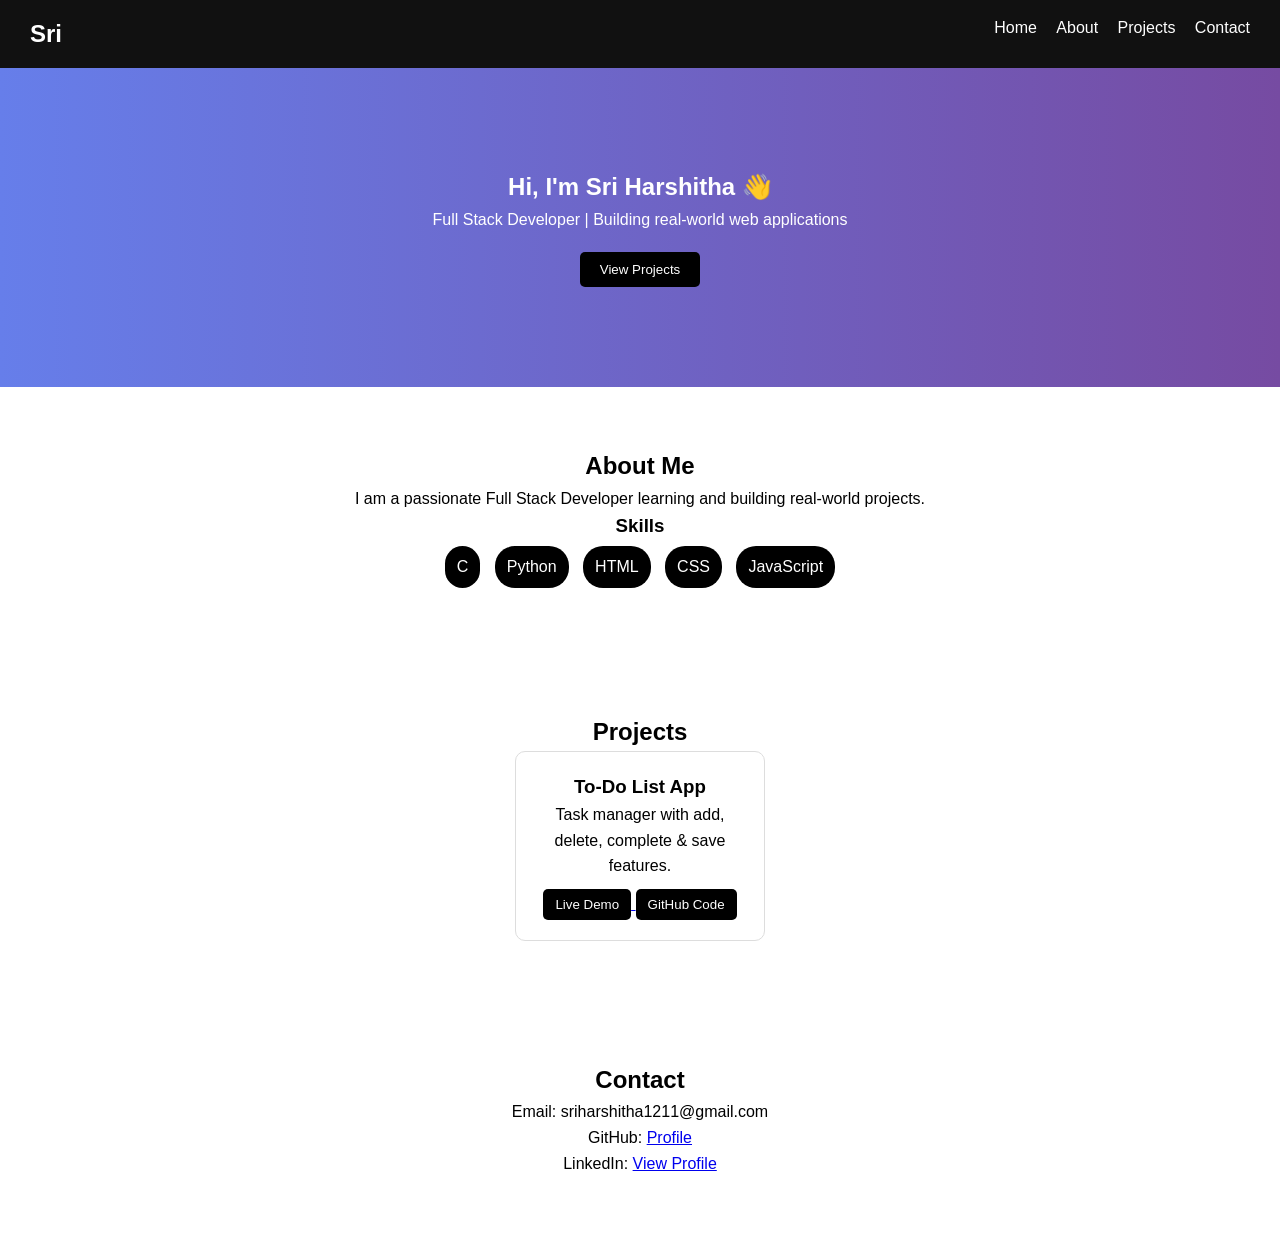
<file: index.html>
<!DOCTYPE html>
<html lang="en">
<head>
  <meta charset="UTF-8">
  <meta name="viewport" content="width=device-width, initial-scale=1.0">
  <title>Sri Harshitha | Portfolio</title>

  <style>
    * {
      margin: 0;
      padding: 0;
      box-sizing: border-box;
      font-family: Arial, sans-serif;
    }

    body {
      line-height: 1.6;
    }

    .navbar {
      display: flex;
      justify-content: space-between;
      padding: 15px 30px;
      background: #111;
      color: white;
      position: sticky;
      top: 0;
    }

    .navbar a {
      color: white;
      margin-left: 15px;
      text-decoration: none;
    }

    .hero {
      text-align: center;
      padding: 100px 20px;
      background: linear-gradient(to right, #667eea, #764ba2);
      color: white;
      animation: fadeIn 2s ease-in;
    }

    .hero button {
      margin-top: 20px;
      padding: 10px 20px;
      border: none;
      background: black;
      color: white;
      border-radius: 5px;
      cursor: pointer;
      transition: 0.3s;
    }

    .hero button:hover {
      transform: scale(1.1);
    }

    section {
      padding: 60px 20px;
      text-align: center;
    }

    .skills span {
      display: inline-block;
      background: black;
      color: white;
      padding: 8px 12px;
      margin: 5px;
      border-radius: 20px;
      transition: 0.3s;
    }

    .skills span:hover {
      background: #555;
    }

    .projects {
      display: flex;
      justify-content: center;
      gap: 20px;
      flex-wrap: wrap;
    }

    .card {
      border: 1px solid #ddd;
      padding: 20px;
      width: 250px;
      border-radius: 10px;
      transition: 0.3s;
    }

    .card:hover {
      transform: translateY(-10px);
      box-shadow: 0 5px 15px rgba(0,0,0,0.2);
    }

    button {
      margin-top: 10px;
      padding: 8px 12px;
      border: none;
      background: black;
      color: white;
      border-radius: 5px;
      cursor: pointer;
    }

    button:hover {
      background: #444;
    }

    @keyframes fadeIn {
      from {opacity: 0;}
      to {opacity: 1;}
    }

  </style>
</head>
<body>

<header class="navbar">
  <h2>Sri</h2>
  <nav>
    <a href="#home">Home</a>
    <a href="#about">About</a>
    <a href="#projects">Projects</a>
    <a href="#contact">Contact</a>
  </nav>
</header>

<section id="home" class="hero">
  <h1>Hi, I'm Sri Harshitha 👋</h1>
  <p>Full Stack Developer | Building real-world web applications</p>
  <button onclick="scrollToProjects()">View Projects</button>
</section>

<section id="about">
  <h2>About Me</h2>
  <p>I am a passionate Full Stack Developer learning and building real-world projects.</p>

  <h3>Skills</h3>
  <div class="skills">
    <span>C</span>
    <span>Python</span>
    <span>HTML</span>
    <span>CSS</span>
    <span>JavaScript</span>
  </div>
</section>

<section id="projects">
  <h2>Projects</h2>

  <div class="projects">
    <div class="card">
      <h3>To-Do List App</h3>
      <p>Task manager with add, delete, complete & save features.</p>

      <a href="todo/index.html" target="_blank">
        <button>Live Demo</button>
      </a>

      <a href="https://github.com/Harshitha1371/portfolio-website" target="_blank">
        <button>GitHub Code</button>
      </a>
    </div>
  </div>
</section>

<section id="contact">
  <h2>Contact</h2>
  <p>Email: sriharshitha1211@gmail.com</p>
  <p>GitHub: <a href="https://github.com/Harshitha1371" target="_blank">Profile</a></p>
  <p>LinkedIn: <a href="https://www.linkedin.com/in/sri-harshitha-nakka-251539325/" target="_blank">View Profile</a></p>
</section>

<script>
function scrollToProjects() {
  document.getElementById("projects").scrollIntoView({ behavior: "smooth" });
}
</script>

</body>
</html>
</file>
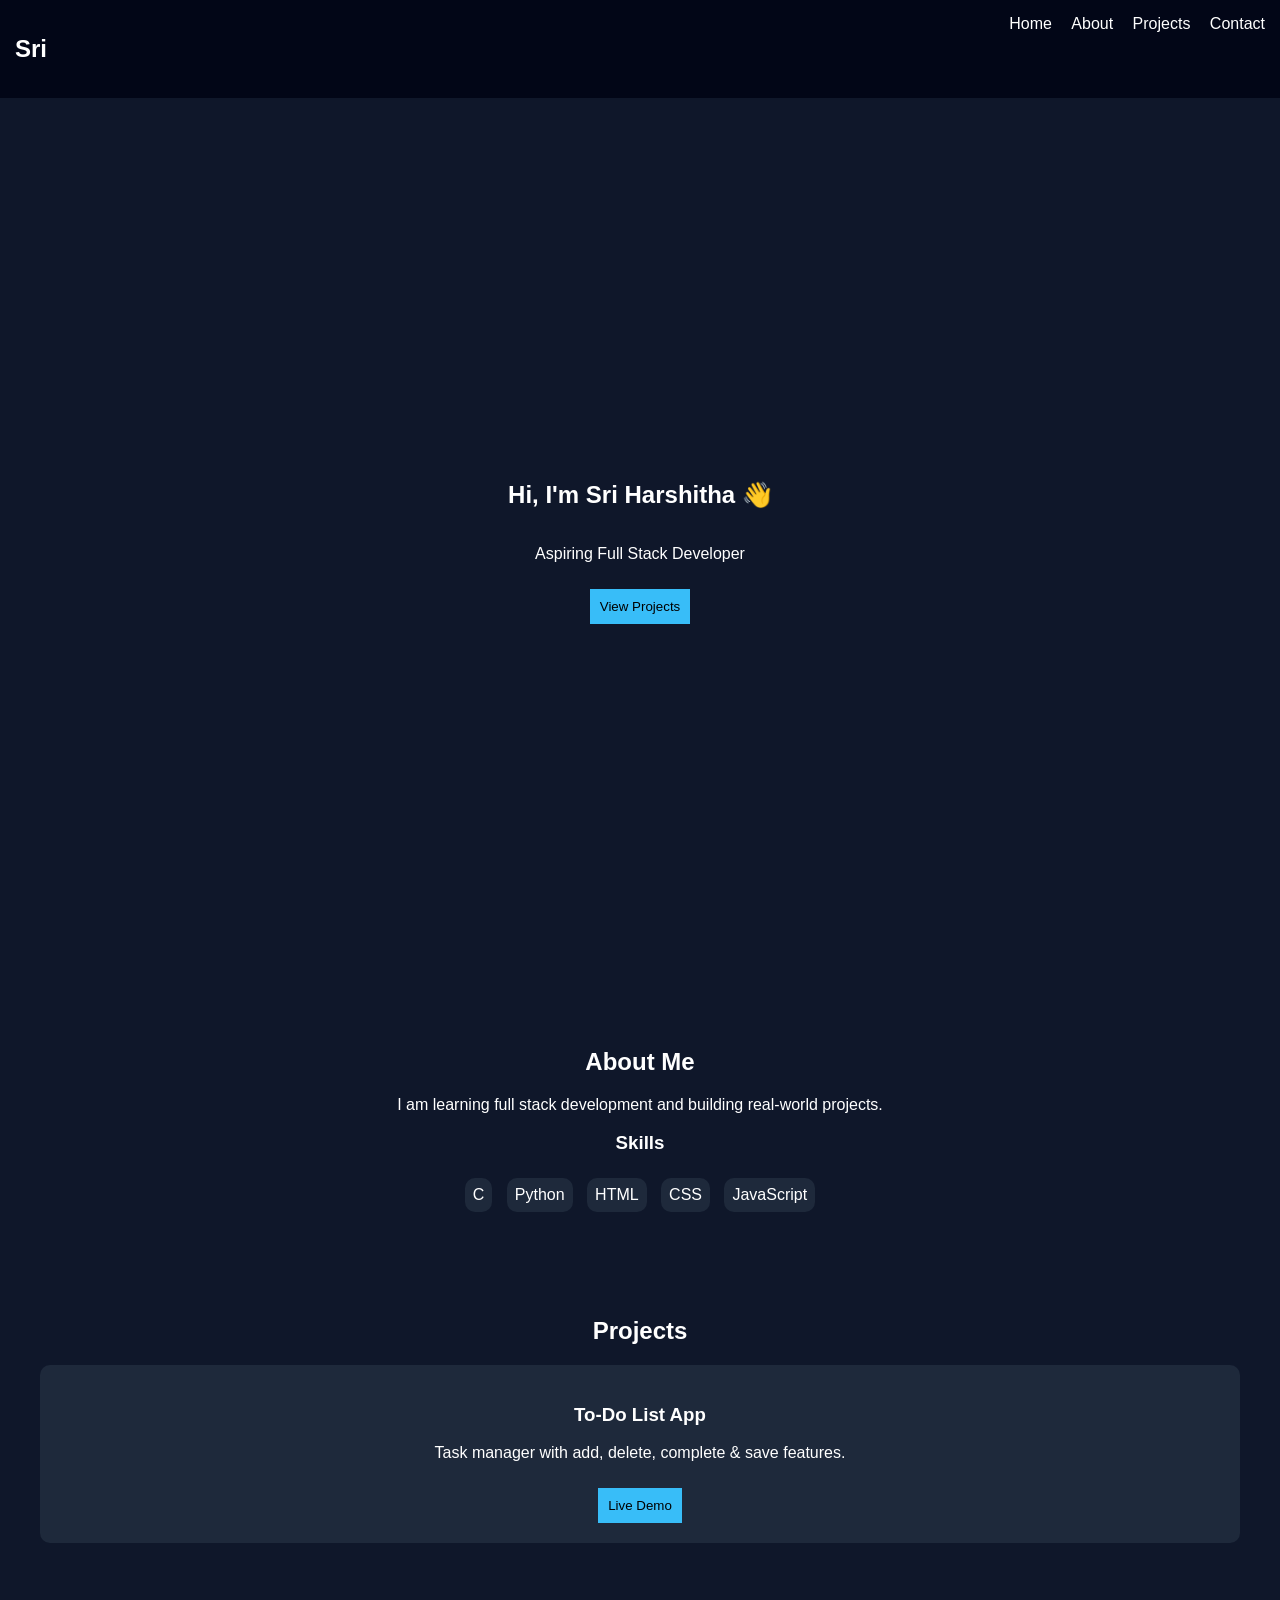
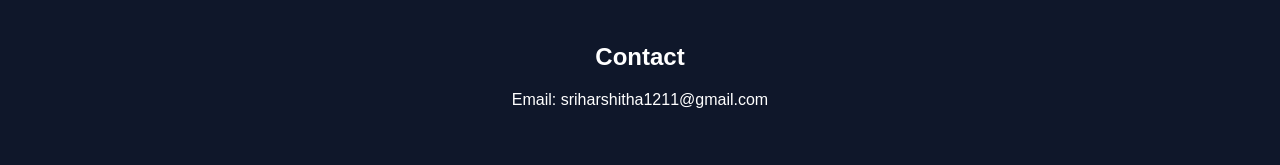
<file: portfolio-website/index.html>
<!DOCTYPE html>
<html lang="en">
<head>
  <meta charset="UTF-8">
  <meta name="viewport" content="width=device-width, initial-scale=1.0">
  <title>Sri Harshitha | Portfolio</title>
  <link rel="stylesheet" href="style.css">
</head>
<body>

<header class="navbar">
  <h2>Sri</h2>
  <nav>
    <a href="#home">Home</a>
    <a href="#about">About</a>
    <a href="#projects">Projects</a>
    <a href="#contact">Contact</a>
  </nav>
</header>

<section id="home" class="hero">
  <h1>Hi, I'm Sri Harshitha 👋</h1>
  <p>Aspiring Full Stack Developer</p>
  <button onclick="scrollToProjects()">View Projects</button>
</section>

<section id="about">
  <h2>About Me</h2>
  <p>I am learning full stack development and building real-world projects.</p>

  <h3>Skills</h3>
  <div class="skills">
    <span>C</span>
    <span>Python</span>
    <span>HTML</span>
    <span>CSS</span>
    <span>JavaScript</span>
  </div>
</section>

<section id="projects">
  <h2>Projects</h2>

  <div class="card">
    <h3>To-Do List App</h3>
    <p>Task manager with add, delete, complete & save features.</p>

    <a href="./todo/index.html" target="_blank">
      <button>Live Demo</button>
    </a>
  </div>

</section>

<section id="contact">
  <h2>Contact</h2>
  <p>Email: sriharshitha1211@gmail.com</p>
</section>

<script src="script.js"></script>
</body>
</html>
</file>
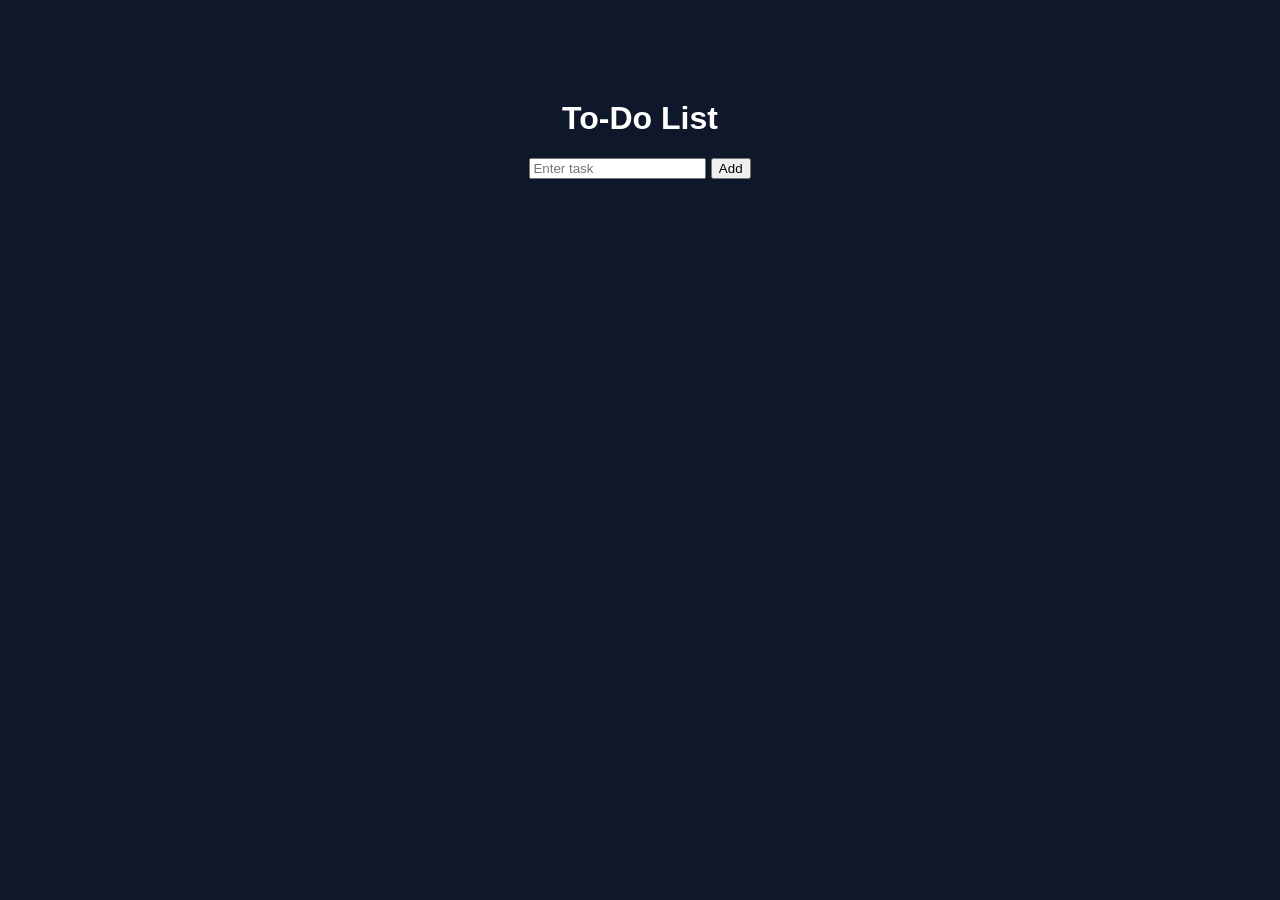
<file: todo/index.html>
<!DOCTYPE html>
<html>
<head>
  <title>To-Do App</title>
  <link rel="stylesheet" href="style.css">
</head>
<body>

<div class="container">
  <h1>To-Do List</h1>

  <input type="text" id="taskInput" placeholder="Enter task">
  <button onclick="addTask()">Add</button>

  <ul id="taskList"></ul>
</div>

<script src="script.js"></script>
</body>
</html>
</file>
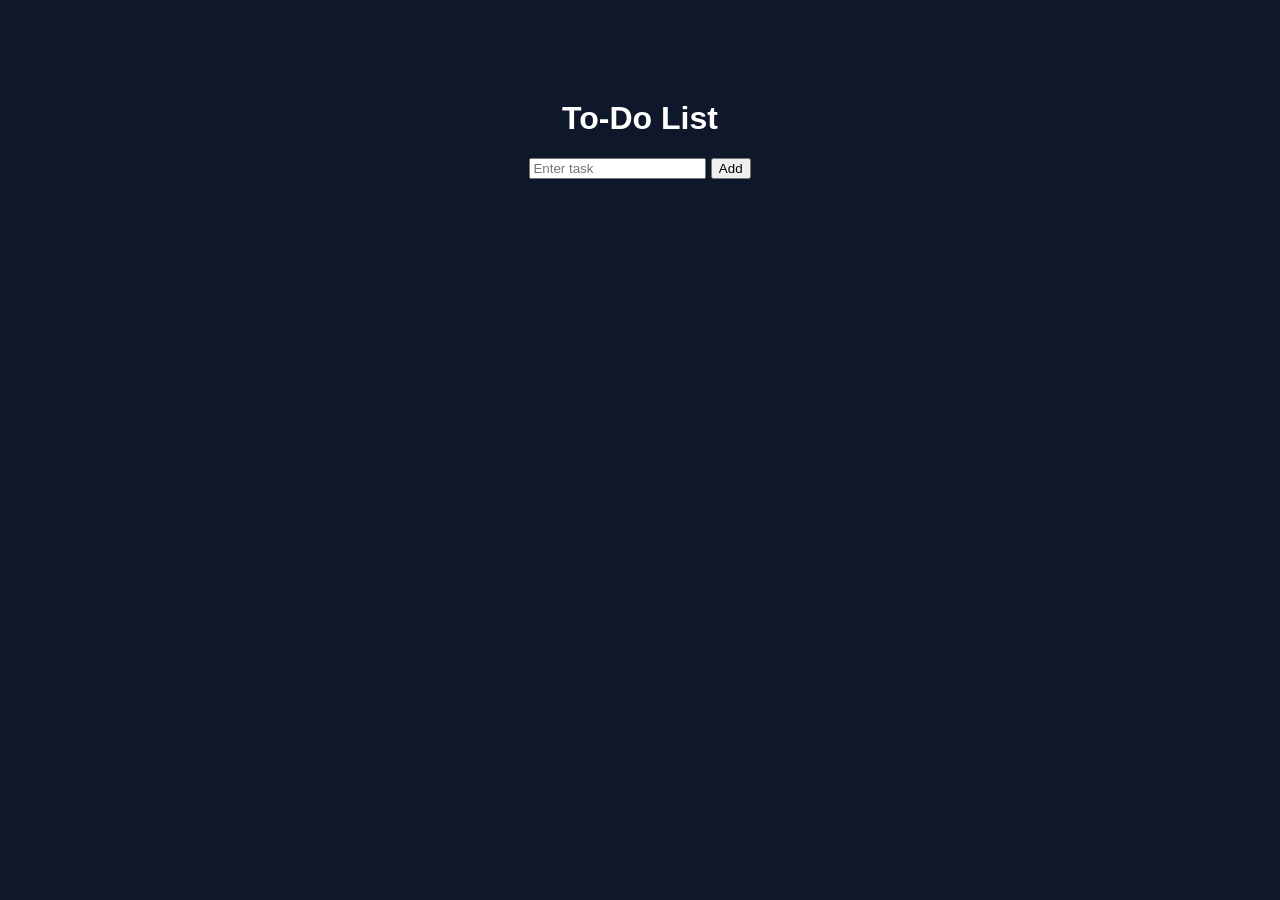
<file: portfolio-website/todo/index.html>
<!DOCTYPE html>
<html>
<head>
  <title>To-Do App</title>
  <link rel="stylesheet" href="style.css">
</head>
<body>

<div class="container">
  <h1>To-Do List</h1>

  <input type="text" id="taskInput" placeholder="Enter task">
  <button onclick="addTask()">Add</button>

  <ul id="taskList"></ul>
</div>

<script src="script.js"></script>
</body>
</html>
</file>
<file: portfolio-website/style.css>
body {
  margin: 0;
  font-family: Arial;
  background: #0f172a;
  color: white;
}

.navbar {
  display: flex;
  justify-content: space-between;
  padding: 15px;
  background: #020617;
}

.navbar a {
  color: white;
  margin-left: 15px;
  text-decoration: none;
}

.hero {
  height: 90vh;
  display: flex;
  flex-direction: column;
  justify-content: center;
  align-items: center;
}

button {
  padding: 10px;
  margin-top: 10px;
  cursor: pointer;
  background: #38bdf8;
  border: none;
}

section {
  padding: 40px;
  text-align: center;
}

.skills span {
  background: #1e293b;
  padding: 8px;
  margin: 5px;
  display: inline-block;
  border-radius: 10px;
}

.card {
  background: #1e293b;
  padding: 20px;
  margin-top: 20px;
  border-radius: 10px;
}
</file>
<file: todo/style.css>
body {
  font-family: Arial;
  background: #0f172a;
  color: white;
  text-align: center;
}

.container {
  margin-top: 100px;
}

li {
  background: #1e293b;
  margin: 10px;
  padding: 10px;
  list-style: none;
}

.completed {
  text-decoration: line-through;
  color: gray;
}
</file>
<file: portfolio-website/todo/style.css>
body {
  font-family: Arial;
  background: #0f172a;
  color: white;
  text-align: center;
}

.container {
  margin-top: 100px;
}

li {
  background: #1e293b;
  margin: 10px;
  padding: 10px;
  list-style: none;
}

.completed {
  text-decoration: line-through;
  color: gray;
}
</file>
